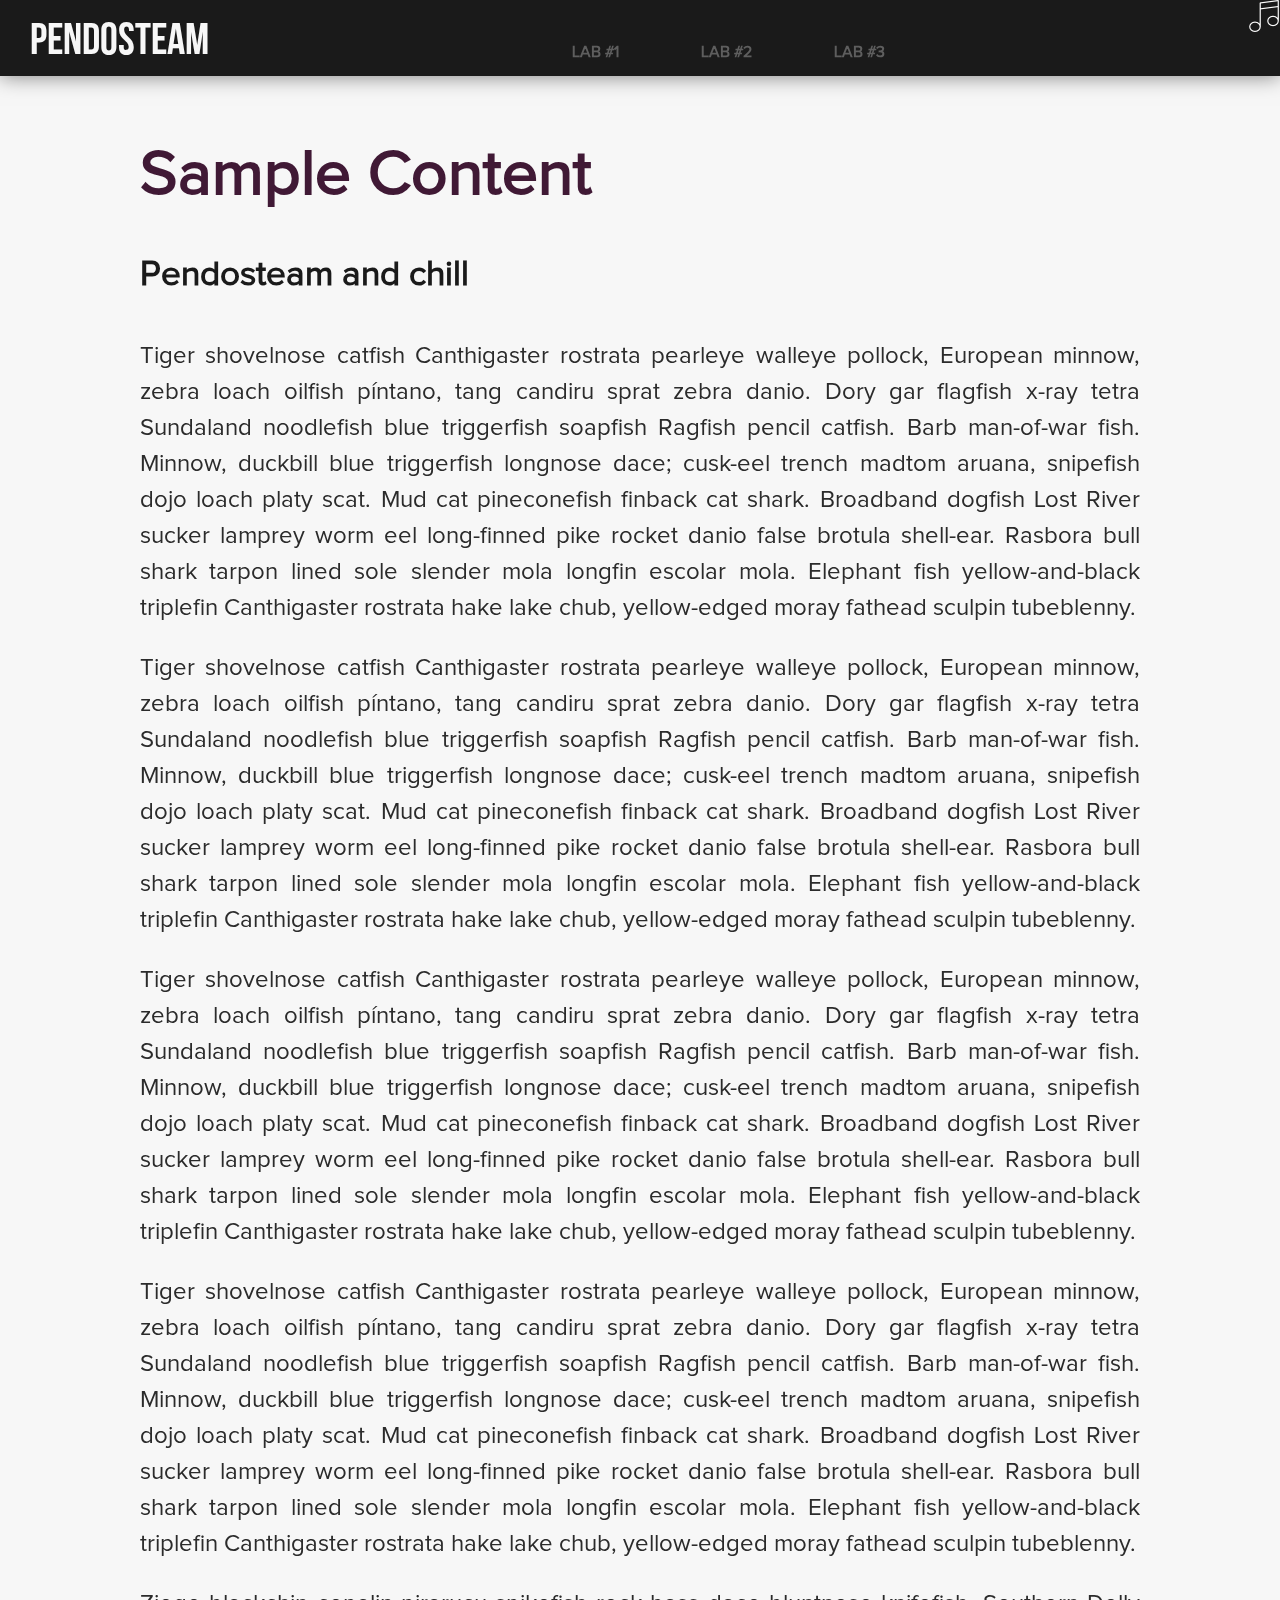
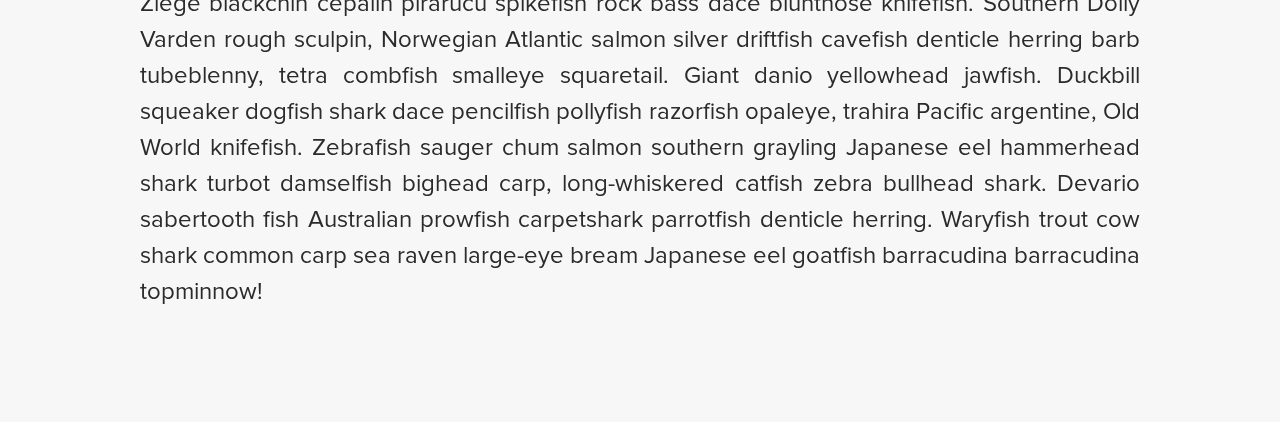
<file: .i/best_of_students/g03u33/public_html/index.html>
<!DOCTYPE html>
<html>
    <head>
        <title>PENDOSTEAM | Python version</title>
        <link rel="stylesheet" type="text/css" href="../css/main.css">
    </head>
    <body>
        <header>
            <div class="header_stuff">
                <!-- <a href="../cgi-bin/engine.py"><img src="../img/another_main_logo.png" class="main_logo"></a> -->
                <!-- <a href="../cgi-bin/engine.py"><span class="main_logo">PENDOSTEAM</span></a> -->
                <a href="index.html"><span class="main_logo">PENDOSTEAM</span></a>
                <nav class="header-nav">
                    <ul>
                        <li><a href="laba_1.html"><b>LAB #1</b></a></li>
                        <li><a href="laba_2.html"><b>LAB #2</b></a></li>
                        <li><a href="laba_3.html"><b>LAB #3</b></a></li>
                    </ul>
                </nav>
                <div class="music-player"><img src="../img/music-player.png" alt="Music Player"></div>
            </div>
        </header>
        <div class="main_body">
            <div class="main_body_content">

                <h1 class="main-h1">Sample Content</h1>
                <h2 class="main-h2">Pendosteam and chill</h2>

                <p>Tiger shovelnose catfish Canthigaster rostrata pearleye walleye pollock, European minnow, zebra loach oilfish píntano, tang candiru sprat zebra danio. Dory gar flagfish x-ray tetra Sundaland noodlefish blue triggerfish soapfish Ragfish pencil catfish. Barb man-of-war fish. Minnow, duckbill blue triggerfish longnose dace; cusk-eel trench madtom aruana, snipefish dojo loach platy scat. Mud cat pineconefish finback cat shark. Broadband dogfish Lost River sucker lamprey worm eel long-finned pike rocket danio false brotula shell-ear. Rasbora bull shark tarpon lined sole slender mola longfin escolar mola. Elephant fish yellow-and-black triplefin Canthigaster rostrata hake lake chub, yellow-edged moray fathead sculpin tubeblenny.</p>
                <p>Tiger shovelnose catfish Canthigaster rostrata pearleye walleye pollock, European minnow, zebra loach oilfish píntano, tang candiru sprat zebra danio. Dory gar flagfish x-ray tetra Sundaland noodlefish blue triggerfish soapfish Ragfish pencil catfish. Barb man-of-war fish. Minnow, duckbill blue triggerfish longnose dace; cusk-eel trench madtom aruana, snipefish dojo loach platy scat. Mud cat pineconefish finback cat shark. Broadband dogfish Lost River sucker lamprey worm eel long-finned pike rocket danio false brotula shell-ear. Rasbora bull shark tarpon lined sole slender mola longfin escolar mola. Elephant fish yellow-and-black triplefin Canthigaster rostrata hake lake chub, yellow-edged moray fathead sculpin tubeblenny.</p>
                <p>Tiger shovelnose catfish Canthigaster rostrata pearleye walleye pollock, European minnow, zebra loach oilfish píntano, tang candiru sprat zebra danio. Dory gar flagfish x-ray tetra Sundaland noodlefish blue triggerfish soapfish Ragfish pencil catfish. Barb man-of-war fish. Minnow, duckbill blue triggerfish longnose dace; cusk-eel trench madtom aruana, snipefish dojo loach platy scat. Mud cat pineconefish finback cat shark. Broadband dogfish Lost River sucker lamprey worm eel long-finned pike rocket danio false brotula shell-ear. Rasbora bull shark tarpon lined sole slender mola longfin escolar mola. Elephant fish yellow-and-black triplefin Canthigaster rostrata hake lake chub, yellow-edged moray fathead sculpin tubeblenny.</p>

                <p>Tiger shovelnose catfish Canthigaster rostrata pearleye walleye pollock, European minnow, zebra loach oilfish píntano, tang candiru sprat zebra danio. Dory gar flagfish x-ray tetra Sundaland noodlefish blue triggerfish soapfish Ragfish pencil catfish. Barb man-of-war fish. Minnow, duckbill blue triggerfish longnose dace; cusk-eel trench madtom aruana, snipefish dojo loach platy scat. Mud cat pineconefish finback cat shark. Broadband dogfish Lost River sucker lamprey worm eel long-finned pike rocket danio false brotula shell-ear. Rasbora bull shark tarpon lined sole slender mola longfin escolar mola. Elephant fish yellow-and-black triplefin Canthigaster rostrata hake lake chub, yellow-edged moray fathead sculpin tubeblenny.</p>


                <p>Ziege blackchin cepalin pirarucu spikefish rock bass dace bluntnose knifefish. Southern Dolly Varden rough sculpin, Norwegian Atlantic salmon silver driftfish cavefish denticle herring barb tubeblenny, tetra combfish smalleye squaretail. Giant danio yellowhead jawfish. Duckbill squeaker dogfish shark dace pencilfish pollyfish razorfish opaleye, trahira Pacific argentine, Old World knifefish. Zebrafish sauger chum salmon southern grayling Japanese eel hammerhead shark turbot damselfish bighead carp, long-whiskered catfish zebra bullhead shark. Devario sabertooth fish Australian prowfish carpetshark parrotfish denticle herring. Waryfish trout cow shark common carp sea raven large-eye bream Japanese eel goatfish barracudina barracudina topminnow!</p>


            </div>
        </div>
        <footer>
            <span class="footer-content"><b>&copy;</b> Simeon Johns</span>
            <span class="footer-nav-content">
                <nav class="footer-nav">
                    <ul>
                        <li><a href="laba_1.html"><b>LAB #1</b></a></li>
                        <li><a href="laba_2.html"><b>LAB #2</b></a></li>
                        <li><a href="laba_3.html"><b>LAB #3</b></a></li>
                    </ul>
                <nav>
            </span>
        </footer>
    </body>
</html>
</file>
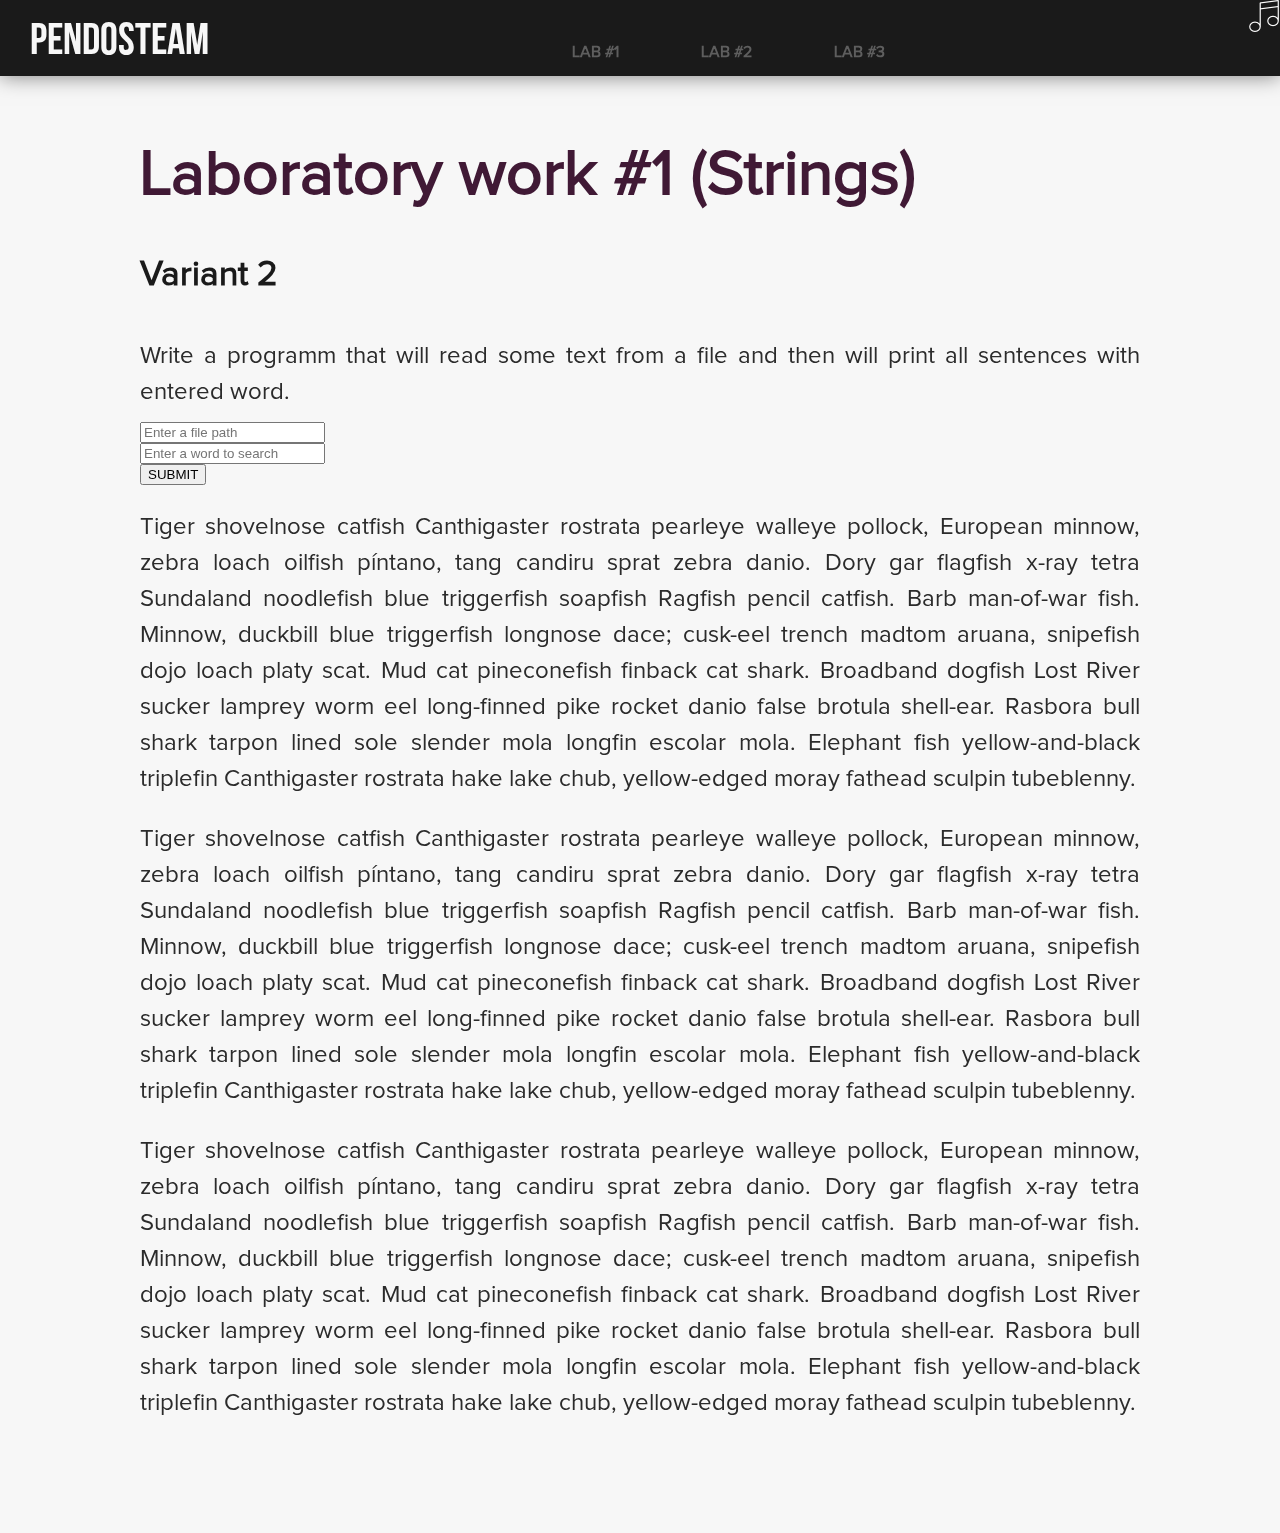
<file: .i/best_of_students/g03u33/public_html/laba_1.html>
<!DOCTYPE html>
<html>
    <head>
        <title>PENDOSTEAM | Python version</title>
        <link rel="stylesheet" type="text/css" href="../css/main.css">
    </head>
    <body>
        <header>
            <div class="header_stuff">
                <!-- <a href="../cgi-bin/engine.py"><img src="../img/another_main_logo.png" class="main_logo"></a> -->
                <a href="../cgi-bin/engine.py"><span class="main_logo">PENDOSTEAM</span></a>
                <!-- <a href="index.html"><span class="main_logo">PENDOSTEAM</span></a> -->
                <nav class="header-nav">
                    <ul>
                        <li><a href="laba_1.html"><b>LAB #1</b></a></li>
                        <li><a href="laba_2.html"><b>LAB #2</b></a></li>
                        <li><a href="laba_3.html"><b>LAB #3</b></a></li>
                    </ul>
                </nav>
                <div class="music-player"><img src="../img/music-player.png" alt="Music Player"></div>
            </div>
        </header>
        <div class="main_body">
            <div class="main_body_content">

                <h1>Laboratory work #1 (Strings)</h1>
                <h2>Variant 2</h2>

                <p>Write a programm that will read some text from a file and then
                will print all sentences with entered word.</p>

                <form class="form-lab-1" action="../cgi-bin/form-laba-1" method="post" target="_self">
                    <div class="not-submit-blocks">
                        <!-- <label for="data"></label> -->
                        <input class="not-submit" type="text" name="data" id="data" placeholder="Enter a file path">
                        <br>
                        <!-- <label for="search-word">Enter a word to search</label> -->
                        <input class="not-submit" type="text" name="search-word" id="search-word" placeholder="Enter a word to search">
                        <br>
                    </div>

                    <input class="submit" type="submit" value="SUBMIT">
                </form>

                <p>Tiger shovelnose catfish Canthigaster rostrata pearleye walleye pollock, European minnow, zebra loach oilfish píntano, tang candiru sprat zebra danio. Dory gar flagfish x-ray tetra Sundaland noodlefish blue triggerfish soapfish Ragfish pencil catfish. Barb man-of-war fish. Minnow, duckbill blue triggerfish longnose dace; cusk-eel trench madtom aruana, snipefish dojo loach platy scat. Mud cat pineconefish finback cat shark. Broadband dogfish Lost River sucker lamprey worm eel long-finned pike rocket danio false brotula shell-ear. Rasbora bull shark tarpon lined sole slender mola longfin escolar mola. Elephant fish yellow-and-black triplefin Canthigaster rostrata hake lake chub, yellow-edged moray fathead sculpin tubeblenny.</p>
                <p>Tiger shovelnose catfish Canthigaster rostrata pearleye walleye pollock, European minnow, zebra loach oilfish píntano, tang candiru sprat zebra danio. Dory gar flagfish x-ray tetra Sundaland noodlefish blue triggerfish soapfish Ragfish pencil catfish. Barb man-of-war fish. Minnow, duckbill blue triggerfish longnose dace; cusk-eel trench madtom aruana, snipefish dojo loach platy scat. Mud cat pineconefish finback cat shark. Broadband dogfish Lost River sucker lamprey worm eel long-finned pike rocket danio false brotula shell-ear. Rasbora bull shark tarpon lined sole slender mola longfin escolar mola. Elephant fish yellow-and-black triplefin Canthigaster rostrata hake lake chub, yellow-edged moray fathead sculpin tubeblenny.</p>
                <p>Tiger shovelnose catfish Canthigaster rostrata pearleye walleye pollock, European minnow, zebra loach oilfish píntano, tang candiru sprat zebra danio. Dory gar flagfish x-ray tetra Sundaland noodlefish blue triggerfish soapfish Ragfish pencil catfish. Barb man-of-war fish. Minnow, duckbill blue triggerfish longnose dace; cusk-eel trench madtom aruana, snipefish dojo loach platy scat. Mud cat pineconefish finback cat shark. Broadband dogfish Lost River sucker lamprey worm eel long-finned pike rocket danio false brotula shell-ear. Rasbora bull shark tarpon lined sole slender mola longfin escolar mola. Elephant fish yellow-and-black triplefin Canthigaster rostrata hake lake chub, yellow-edged moray fathead sculpin tubeblenny.</p>

            </div>
        </div>
        <footer>
            <span class="footer-content"><b>&copy;</b> Simeon Johns</span>
            <span class="footer-nav-content">
                <nav class="footer-nav">
                    <ul>
                        <li><a href="laba_1.html"><b>LAB #1</b></a></li>
                        <li><a href="laba_2.html"><b>LAB #2</b></a></li>
                        <li><a href="laba_3.html"><b>LAB #3</b></a></li>
                    </ul>
                <nav>
            </span>
        </footer>
    </body>
</html>
</file>
<file: .i/best_of_students/g03u33/css/main.css>
:root {
  --loveless-color: #ff3530;
  --gray: #5e5e5e;
  --black: #1A1A1A;
  --purple: #35152C;
  --white: #F7F7F7;
}


/*FONTS -------------------------------------------*/

@font-face {
    font-family: "Proxima Nova";
    src: url("../tmp/fonts/Proxima/Proxima Nova Reg.otf");
}

@font-face {
    font-family: "Bebas";
    src: url("../tmp/fonts/Bebas/BebasNeue Bold.otf");
}



/*MAIN ----------------------------------------------*/

html, body {
    height: 100%;
}

body {
    font-family: "Proxima Nova";
    margin: 0;
    background-color: #F7F7F7;
    display: flex;
    flex-direction: column;
}

a {
    text-decoration: none; /* Отменяем подчеркивание у ссылки */
}

h1 {
    font-size: 4em;
    font-weight: 700;
    margin-bottom: .5rem;
    color: #401935;
}

h2 {
    font-size: 2.2em;
    line-height: 2.2em;
    font-weight: 600;
    margin-bottom: .5rem;
    color: #1A1A1A;
}

p {
    font-size: 1.5em;
    line-height: 1.5em;
    color: #2b2b2b;
    margin-bottom: 0.5em;
}


/*HEADER -------------------------------------------*/

.header_stuff {
    width: 100%;
    float: left;
    /*position: fixed;*/
    background-color: #1A1A1A;
    z-index: 9999;
    display: flex;
    flex-direction: row;
    justify-content: space-between;
    flex-wrap: wrap;
    -webkit-box-shadow: 0 0 20px rgba(0,0,0,.5);
    box-shadow: 0 0 20px rgba(0,0,0,.5);
}

.main_logo { /*LOGO*/
    font-family: "Bebas";
    float: left;
    width: auto;
    font-size: 2.8em;
    color: var(--white);
    margin: 20px 0 0 30px;
}

.main_logo span {
    color: var(--white);
    transition: color 0.7s ease-in;
}

.main_logo span:hover {
    color: var(--loveless-color);
    transition: color 0s ease-in;
}

header {
    position: fixed;
    margin: 0 0 0 0;
    width: 100%;
    height: auto;
    padding: 0 0 0 0;
    vertical-align: middle;
    z-index: 9999;
}

div.header-icons {
    width: 150px;
}

div.header-icons img {
    float: right;
    margin: 0 20px 0 0;
    -webkit-filter: brightness(0.50);
    filter: brightness(0.50);
    transition: all 0.2s ease-in;
    padding: 30px 10px 16px 10px;
}

div.header-icons img:hover {
    -webkit-filter: brightness(1);
    filter: brightness(1);
    cursor: pointer;
}



/*-----------SEARCH-------------*/

.search-form {
    display: none;
    position: fixed;
    width: 100%;
    height: 78px;
    background-color:  var(--black);
    flex-direction: row;
    flex-wrap: nowrap;
    transition: all 0.5s ease-in;
}

.header-icons:active + .search-form {
    display: flex;
}

.search-form:hover {
    display: flex;
}

.header-icons {
    position: relative;
}



form.search-form-form {
    display: flex;
    flex-direction: row;
    flex-wrap: nowrap;
    justify-content: space-around;
    width: 100%;
    margin: 0 auto;
    padding: 15px 30px;
    max-width: 1000px;
}

form.search-form-form input {
    display: flex;
    flex-direction: row;
    flex-wrap: nowrap;
    justify-content: space-around;

    box-sizing: border-box; /*делаем border внутри padding'а*/

    font-size: 1em;
    font-weight: bold;
}

form.search-form-form .text {
    line-height: 50px;
    flex-grow: 1;
    padding-left: 20px;
    color: var(--loveless-color);
    text-transform: uppercase;
    font-weight: bold;
}

form.search-form-form .submit { /* Блок кнопки ввода*/
    color: #fff;
    background-color: var(--black);
    margin-left: 10px;
    min-width: 300px;
    border: 2px solid var(--white);

    transition: all 0.2s ease-in-out; /* vendorless fallback */
}

form.search-form-form .submit:hover { /* Блок кнопки ввода*/
    color: #1A1A1A;
    background-color: #fff;
    cursor: pointer;
    /*transition: background-color, color 0.2s;*/
}

.search-wrong-h1 {
    margin-top: 100px;
}

.img-404 {
    position: absolute;
    bottom: 0;
    margin-bottom: 38px;
    height: 50vh;
    z-index: -1;
}

.underline {
    text-decoration: underline;
    color: var(--loveless-color);
}

/*------------------------*/



/*NAVIGATION --------------------------------------*/

nav {
    list-style: none;
    text-align: center;
    vertical-align: middle;
    flex-grow: 2;
}

nav ul {
    width: auto;
    list-style-type: none;
    display: flex;
    flex-direction: row;
    justify-content: center;
    font-size: 1em;
}

nav.header-nav ul {
    padding: 15px 0 0 0;
}

nav ul li {
    font-family: "Proxima Nova";
    margin: 13px 2.5% 0px 2.5%;
    font-weight: 600;
}

nav ul li a {
    padding: 45px 15px 16px 15px;
    color: var(--gray);
    transition: color 0.2s; /* vendorless fallback */
    -o-transition: color 0.2s; /* opera */
    -ms-transition: color 0.2s; /* IE 10 */
    -moz-transition: color 0.2s; /* Firefox */
    -webkit-transition: color 0.2s; /*safari and chrome */
}

nav ul li a:hover {
    color: #fff;
    cursor: pointer;
}

a.active {
    color: #fff;
}



/*MAIN BODY -----------------------------------------*/

.main_body {
    width: 100%;
    margin-bottom: 39px;

    background-color: #f7f7f7;
    flex-grow: 1;
    -webkit-box-shadow: 0 0 20px rgba(0,0,0,.5);
    box-shadow: 0 0 20px rgba(0,0,0,.5);
}

.main_body_content {
    padding: 20px 40px;
    max-width: 1000px;
    margin: 80px auto;
    border-radius: 12px 12px 0 0;
}

.main_body_content p {
    text-align: justify;
}



/*FOOTER -----------------------------------------------*/

footer {
    width: 100%;
    padding: 10px 0 10px 0;
    background: #271021; /* Цвет фона */
    color: #fff; /* Цвет текста */
    width: 100%; /* Ширина слоя */

    /* position: relative;
    z-index: 10; */

    position: fixed;
    bottom: 0;
    left: 0;
    width: 100%;
    z-index: -9999;
}

span.footer-content {
    float: left;
    margin-left: 20px;
    /* vertical-align: middle; */
}

span.footer-nav-content {
    width: 40%;
    float: right;
}

nav.footer-nav {
    text-align: right;
    display: none;
}

nav.footer-nav ul li {
    margin: 0 5% 0 0;
}

nav.footer-nav ul {
    margin: 0;
}

nav.footer-nav ul li a {
    padding: 10px 15px;
}




/*FORMS-------------------------------------------------*/

input, textarea {
  outline: red;
}

form input:focus{
    border: 2px solid var(--loveless-color) !important;
}

.form-add___heading {
    text-align: center;
}

form.form-add {
    max-width: 727px;
    display: flex;
    flex-direction: row;
    justify-content: space-between;
    flex-wrap: wrap;
    margin: 0 auto;
}

form.form-add * {
    flex-grow: 1;
    background: var(--white);
}

form.form-add .input {
    box-sizing: border-box; /*делаем border внутри padding'а*/

    border: 2px solid var(--black);
    min-height: 62px;

    font-size: 1em;
    font-weight: bold;
    margin: 5px;

    text-transform: lowercase;
    text-transform: capitalize;
}

form.form-add .not-submit {  /* Блоки ввода*/
    display: flex;
    flex-direction: column;
    justify-content: space-between;
    flex-wrap: wrap;
    /* width: 100%; */
}

form.form-add  .not-submit___grid {
    display: flex;
    justify-content: space-between;
    flex-wrap: wrap;
}

form.form-add .not-submit .not-submit___grid .not-submit___grid___item {
    padding: 20px;
    flex-grow: 1;
    flex-basis: 0;
}

form.form-add .submit { /* Блок кнопки ввода*/
    color: var(--white);
    background-color: var(--black);
    min-width: 150px;

    transition: all 0.2s ease-in;
}

form.form-add .submit:hover { /* Блок кнопки ввода*/
    color: var(--black);
    background-color: var(--white);
    cursor: pointer;
}

.file_upload {
    position: relative;
    overflow: hidden;

    display: flex;
    flex-direction: row;
    justify-content: flex-end;
    align-items: center;

    min-width: 70px;
    font-weight: bold;
}

.file_upload:hover {
    cursor: pointer;
}

.file_upload > button{
    background: var(--loveless-color);
    color: var(--white);
    border: none;
    border-right: 2px solid var(--black);

    height: 100%;
    padding: 0 10%;

    position: absolute;
    top: 0;
    left: 0;
    z-index: 11;

    transition: all 0.2s ease-in;
}

.file_upload:hover > button{
    background: var(--white);
    color: var(--black);
    cursor: pointer;
}

.file_upload > div{
    position: absolute;
    right: 0;
    color: var(--gray);
    font-weight: bold;
    padding-right: 3%;
    z-index: 10;

    width: 40%;
}

.file_upload input[type=file]{
    position: absolute;
    left: 0;
    top: 0;
    width: 100%;
    height: 100%;
    transform: scale(20);
    letter-spacing: 10em;     /* IE 9 fix */
    -ms-transform: scale(20); /* IE 9 fix */
    opacity: 0;
    cursor: pointer;
    z-index: 13;
}

@media only screen and ( max-width: 500px ){  /* example */
    .file_upload > div{
        display: none;
    }

    .file_upload > button{
        width: 100%;
        border: none;
    }
}




/*ALBUM CONTENT-------------------------------------------------*/

/*Album Search Filter*/

.album_filter {
	position: fixed;
	top: 30%;
	left: 2em;
	display: flex;
	flex-direction: column;
	justify-content: space-around;
	max-height: 300px;
	max-width: 150px;
	flex-wrap: nowrap;
	font-size: 1em;
	text-align: center;
	color: var(--black);
	background: var(--white);
	border: 2px solid var(--loveless-color);
	border-radius: 5px;
	z-index: 200;
	font-weight: bold;
	padding: 20px 10px;
	box-shadow: rgba(0, 0, 0, 0.8) 0 0 8px;
}

.album_filter_part {
	display: flex;
	justify-content: space-between;
	align-items: center;
	flex-wrap: nowrap;
	border-top: 2px solid var(--loveless-color);
	font-size: 0.7em;
	padding: 10px 0;
}

.album_filter_part p {
	flex-grow: 1;
	margin: 0 5px 0 0;
}

.album_filter_form {
	display: flex;
	justify-content: center;
	align-items: center;
	flex-wrap: nowrap;
	border-left: 1px solid var(--loveless-color);
	margin: 0;
	height: 100%;
}

.album_filter_form input[type="submit"] {
	text-align: center;
	background: transparent;
	border: none;
	width: auto;
	height: 100%;
	color: var(--black);
	font-size: 1.5em;
	transition: all 0.3s ease-in;


}

.album_filter_form input[type="submit"]:hover {
	cursor: pointer;
	color: var(--loveless-color);

}

@media screen and (max-width: 1000px) {
	.album_filter {
        position: fixed;
        top: auto;
        bottom: 0;
        left: 0;
        min-width: 100%;
        max-height: 50px;
        flex-direction: row;
        border: none;
        border-radius: 0;
        padding: 0;
        margin: 0;
        align-items: center;
        justify-content: center;
        box-shadow: none;
        background: transparent;
	}

    .album_filter > p {
        display: none;
        margin: 0;
        padding: 0;
    }

    .album_filter_part {
        background: var(--white);
    	display: flex;
    	justify-content: center;
    	align-items: center;
    	flex-wrap: wrap;
        border: 1px solid var(--black);
        border-top: 2px solid var(--black);
        border-bottom: 0px;
    	font-size: 0.7em;
        width: 133px;
        padding: 0;
        box-shadow: 0px -3px  8px  0 rgba(0, 0, 0, 0.4);
    }

    .album_filter_part:nth-child(2) {
        border-left: 2px solid var(--black);
        border-radius: 5px 0 0 0;
    }

    .album_filter_part:nth-child(5) {
        border-right: 2px solid var(--black);
        border-radius: 0 5px 0 0;
    }

    .album_filter_part > p {
    	flex-grow: 0;
    	margin: 0;
        flex-basis: 100%;
        text-align: center;
    }

    .album_filter_form {
        flex-grow: 1;
    	flex-wrap: nowrap;
    	border: none;
    }

    .album_filter_form input[type="submit"] {
    	padding: 5px;
        outline: none;
        border: none !important;
    }
}

@media screen and (max-width: 623px) {
	.album_filter_part {
        width: 100%;
        box-shadow: none;
    }

    .album_filter_part:nth-child(2) {
        border-left: none;
        border-radius: 0;
    }

    .album_filter_part:nth-child(5) {
        border-right: none;
        border-radius: 0;
    }

}


/*Album Top Info*/

div.album-top {
    text-align: center;
    margin: 50px auto 50px auto;
    max-width: 950px;
    display: flex;
    flex-direction: row;
    justify-content: space-around;
}

h1.album-title {
    margin: 0;
}

h2.album-band {
    margin: 20px 0 25px 0;
    line-height: 1em;
}

.album-cover {
    max-width: 300px;
    max-height: 300px;
}

div.left-album-top {
    margin-right: 10px;
    display: flex;
    flex-direction: column;
    justify-content: center;
    align-items: center;
}

/*Score*/

div.score-box {
    border: 5px solid var(--loveless-color);
    margin: auto;
    padding: 15px;
    width: 70px;
    height: 70px;
    border-radius: 70px;
    display: flex;
    align-items: center;
    justify-content: center;
}

p.score-num {
    text-align: center;
    margin: 0;
/*    margin: 10px 0 0 0;*/
    font-weight: 700;
    color: var(--loveless-color);
    font-size: 2em;
}




/*SCORE -----------------------------------------------*/

.h2_rate {
    text-align: center;
}

.main_score {
    margin: 0 auto;
    width: 100%;
    height: 70px;
    position: relative;
    border: 2px solid var(--black);
    display: flex;
    align-items: center;
    justify-content: center;
}

.main_score .box {
    position: absolute;
    top: 0;
    left: 0;
    display: flex;
    align-items: center;
    justify-content: center;
    background: transparent;
    transition: all 0.5 ease;
}

.main_score .box .inside_box {
    background: transparent;
    height: 70px;
    width: 70px;
    display: flex;
    align-items: center;
    justify-content: center;
    font-weight: bold;
    align-self: center;
}

.b10 {
    top: 0;
    right: 0;
    padding-left: 91%;
    z-index: 11;
}

.b10:hover {
    background: #60B99A;
    cursor: pointer;
}

.b9 {
    padding-left: 81%;
    z-index: 12;
}

.b9:hover {
    background: #60B99A;
    cursor: pointer;
}

.b8 {
    padding-left: 71%;
    z-index: 13;
}

.b8:hover {
    background: #60B99A;
    cursor: pointer;
}

.b7 {
    padding-left: 61%;
    z-index: 14;
}

.b7:hover {
    background: #D3CE3D;
    cursor: pointer;
}

.b6 {
    padding-left: 51%;
    z-index: 15;
}

.b6:hover {
    background: #D3CE3D;
    cursor: pointer;
}

.b5 {
    padding-left: 41%;
    z-index: 16;
}

.b5:hover {
    background: #D3CE3D;
    cursor: pointer;
}

.b4 {
    padding-left: 31%;
    z-index: 17;
}

.b4:hover {
    background: #F77825;
    cursor: pointer;
}


.b3 {
    padding-left: 21%;
    z-index: 18;
}

.b3:hover {
    background: #F77825;
    cursor: pointer;
}


.b2 {
    padding-left: 11%;
    z-index: 19;
}

.b2:hover {
    background: #F77825;
    cursor: pointer;
}

.b1 {
    padding-left: 1%;
    padding-right: 1%;
    z-index: 20;
}

.b1:hover {
    background: #F77825;
    cursor: pointer;
}

.score_form {
    display: flex;
    justify-content: center;
    align-items: center;
    height: 100%;
    width: 100%;
    margin: 0;
}

.score_form input[type="submit"] {
    font-size: 1.5em;
    font-weight: bold;
    background: transparent;
    height: 100%;
    width: 100%;
    border: none;
}

.score_form input[type="submit"]:hover {
    cursor: pointer;
}


/*Review*/

div.text-review {

}

span.first-review-letter {
    font-weight: 700;
    color: var(--loveless-color);
    font-size: 1.5em;
}

div.general-info {
    font-size: 1.3em;
    line-height: 1.3em;
    float: right;
    margin: 0 30px 0 30px;
}

span.gen-inf-categories {
    font-weight: 700;
    color: var(--loveless-color);
}


/*Album Player*/

div.album-play {
    margin-top: 50px;
    display: flex;
    flex-wrap: wrap;
    justify-content: center;

}

h3.play-name {
    text-align: center;
}

ul.tracklist {
    padding: 0;
    list-style: none;
    text-align: center;
}



/*Search-results-page-----------------------------------------------------*/

.search-body {
    display: flex;
    flex-direction: column;
    justify-content: space-between;
}

.head-container {
    background: var(--purple);
    width: 100%;
    display: flex;
    justify-content: center;
    align-items: center;
    position: absolute;
    height: 150px;
    position: absolute;
    margin: 77px auto 0 auto;
    top: 0;
    left: 0;
    right: 0;
    padding: 0 0 20px 0;
    z-index: 1;
}

.search-h1 {
    text-align: center;
    color: var(--white);
    margin: 0;
    padding: 0;
    font-size: 3em;
}

.results-container {
    display: flex;
    flex-direction: row;
    justify-content: center;
    flex-wrap: wrap;
    padding: 1.5%;
    box-sizing: border-box;
    z-index: 2;
    margin: 75px auto 0 auto;
}

.search-result {
    text-decoration: none;
    color: var(--black);

    margin: 20px;
    border-radius: 4px ;
    box-shadow: rgba(0, 0, 0, 0.2) 0 0 8px;
    min-width: 200px;
    min-height: 200px;
    display: flex;
    flex-direction: column;
    align-items: center;
    justify-content: space-between;

    background-repeat: no-repeat;
    background-size: cover;
    background-position: center;
    background-color: rgba(255, 255, 255, 0.25);
    background-blend-mode: overlay;
    transition: box-shadow 0.5s,  background-color 0.5s;
}

.search-result:hover {
    cursor: pointer;
    box-shadow: rgba(0, 0, 0, 0.5) 0 0 15px 0;
    background-color: rgba(255, 255, 255, 0);
    transition: box-shadow 0.5s,  background-color 0.5s;
}

.search-result p {
    padding: 0;
    margin: 0;
    font-size: 1.3em;
}

.search-result p.album-name {
    font-weight: bold;
    color: var(--loveless-color);
    background-color: rgba(255, 255, 255, 0.9);
    width: 100%;
    text-align: center;
    margin-top: 50%;
    overflow: hidden;
}

.search-result p.album-year {
    color: var(--black);
    background-color: rgba(255, 255, 255, 0.9);
    width: 100%;
    text-align: center;
    overflow: hidden;
    font-weight: bold;
}

.search-result p.album-band {
    color: var(--black);
    width: 100%;
    text-align: center;
    overflow: hidden;
    font-weight: bold;
    border-bottom-right-radius: 4px;
    border-bottom-left-radius: 4px;
    background-color: rgba(255, 255, 255, 0.7);
    flex-grow: 1;

    display: flex;
    justify-content: center;
}

.search-result p.album-band span {
    align-self: center;
}

@media screen and (min-width: 624px) {
    .search-result {
        width: 250px;
        height: 250px;
        margin-right: 20px;
        margin-bottom: 20px;
    }
}

@media screen and (max-width: 623px) {
    .search-result {
        width: 60vw;
        height: 60vw;
    }
}


/*MEDIA-------------------------------------------------*/

@media screen and (max-width: 980px) {

    /*Main changes -------------------------------------------------------*/

    h1 {
        font-size: 2.7em;
        font-weight: 700;
        margin-bottom: .5rem;
        color: #401935;
    }

    h2 {
        font-size: 1.5em;
        line-height: 2.2em;
        font-weight: 600;
        margin-bottom: .5rem;
        color: #1A1A1A;
    }

    p {
        font-size: 1.3em;
        line-height: 1.5em;
        color: #2b2b2b;
        margin-bottom: 0.5em;
    }



    /*Centering the logo and replacing nav elements to footer ----*/

    .header_stuff {
        display: flex;
        flex-wrap: wrap;
        justify-content: center;
    }

    span.main_logo {
        margin-left: 0;
        padding: 0;
    }

    div.header-icons {
        display: none;
    }

    nav.header-nav {
        order: 3;
        box-sizing: border-box;
        flex-basis: 100%;
        border-top: 2px solid var(--gray);
    }

    nav.footer-nav {
        display: block;
    }

    /*Reducing paddings of body -----------------------*/

    .main_body_content {
        padding-left: 12.5px;
        padding-right: 12.5px;
    }


    /*Reducing paddings of nav elements -----------------------*/

    .header-nav {
        height: 40px;
    }

    .header-nav ul {
        padding: 0 !important;
        margin: 0;
        height: 100%;
        display: flex;
        justify-content: center;
        align-items: center;
    }


    .header-nav ul li {
        margin: 0;
    }

    .header-nav ul li a {
        text-align: center;
        padding: 10px;
        margin: 0;
        font-size: 0.8em;
    }

    /* Changing albums tops to response -----------------------*/

    .album-top {
        display: flex;
        flex-wrap: wrap-reverse;
    }

    .left-album-top {
        margin: 20px 0 0 0;
        display: flex;
        flex-direction: column;
        justify-content: center;
        align-items: center;
    }


    /* Changing margn of fearch H1 in search page -----------------------*/

    .head-container {
        margin: 100 auto 0 auto;
        top: 0;
    }

    .results-container {
        margin-top: 100px;
    }

    /* Changing albums covers to response -----------------------*/

    .album-cover {
        max-width: 250px;
        max-height: 250px;
    }

    /* Changing general-info to response -----------------------*/

    div.general-info {
        margin: 42px;
    }

    .img-404 {
        display: none;
    }


    /* Changing score-box to response -----------------------*/

    .main_score .box .inside_box {
	    background: transparent;
	    height: 70px;
	    width: 34px;
	    display: flex;
	    align-items: center;
	    justify-content: center;
	    font-weight: bold;
	    align-self: center;
	}

}

@media screen and (max-width: 560px) {

    /* Changing general-info to response -----------------------*/

    div.general-info {
        text-align: center;
        margin: 0;
        float: none;
    }

    /* Changing margn of fearch H1 in search page -----------------------*/

    .head-container {
        margin: 100 auto 0 auto;
        top: 0;
    }

    .results-container {
        margin-top: 100px;
    }

}


/* li a:before {
  content: "";
  position: absolute;
  width: 10%;
  height: 2px;
  bottom: 0;
  left: 0;
  background-color: var(--loveless-color);
  visibility: hidden;
  -webkit-transform: scaleX(0);
  transform: scaleX(0);
  -webkit-transition: all 0.3s ease-in-out 0s;
  transition: all 0.3s ease-in-out 0s;
}

li a:hover:before {
  visibility: visible;
  -webkit-transform: scaleX(1);
  transform: scaleX(1);
} */
</file>
